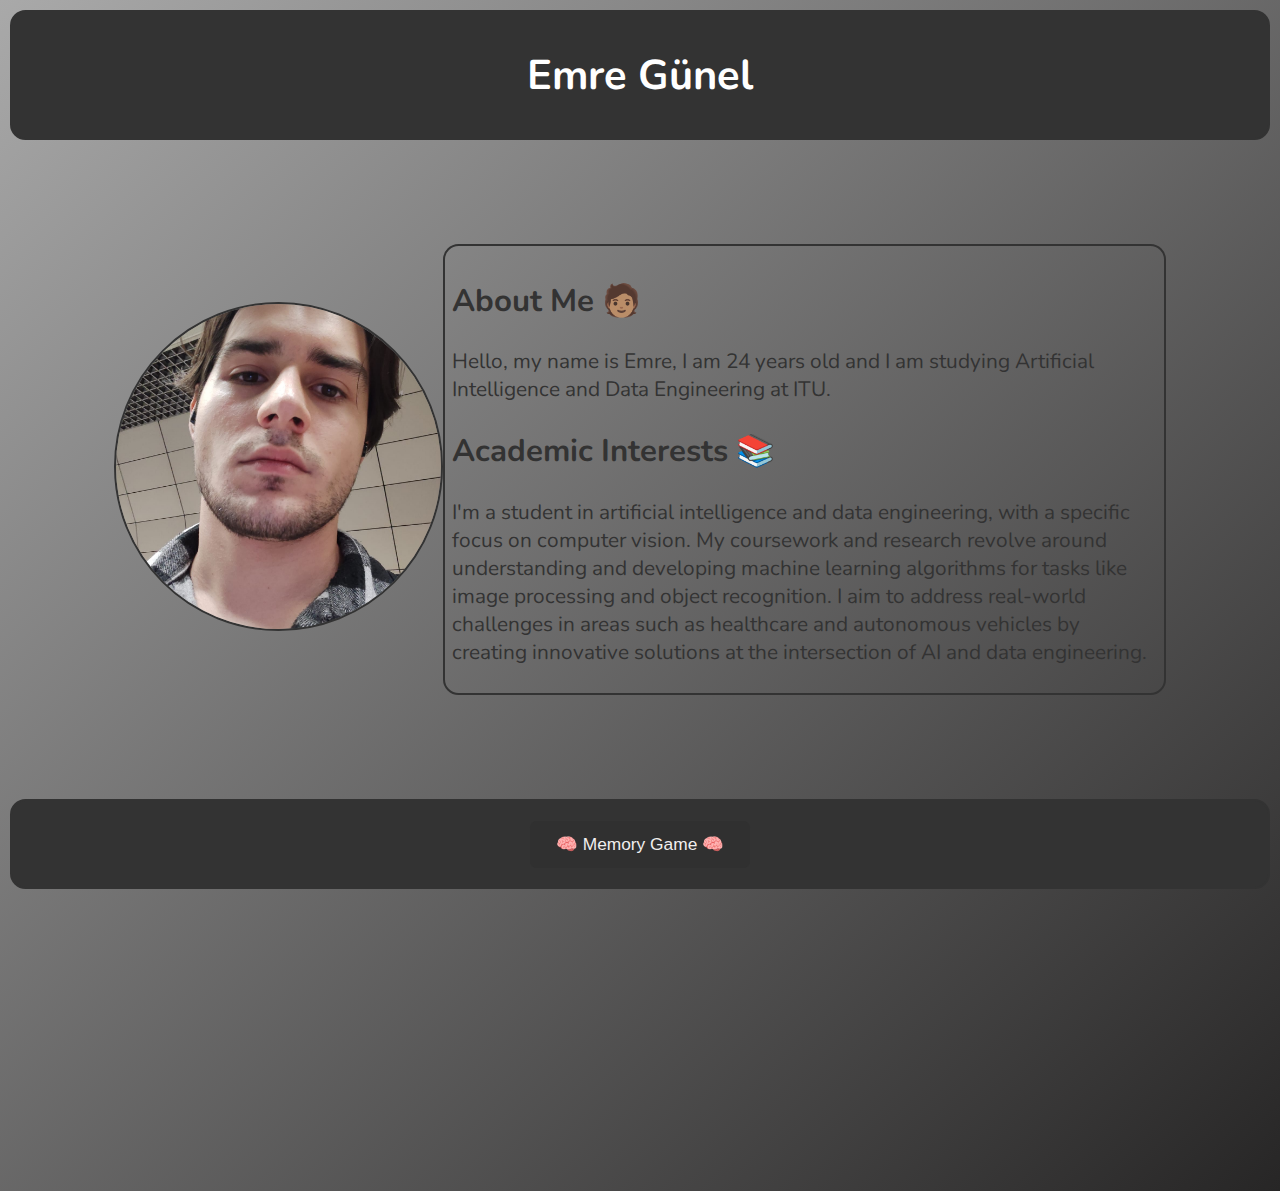
<file: index.html>
<!DOCTYPE html>
<html lang="en">
<head>
    <meta charset="UTF-8">
    <meta name="viewport" content="width=device-width, initial-scale=1.0">
    <link rel="stylesheet" href="style.css">
    <title>Personal Website</title>
</head>
<body>
    <header>
        <h1>Emre Günel</h1>
    </header>
    <section id="about">
        <div id="profile-picture">
            
            <img src="photos\photo.jpeg" alt="Your Name">
        </div>
        <div id="bio">
            <h2>About Me 🧑🏽</h2>
            <p>
                Hello, my name is Emre, I am 24 years old and I am studying Artificial Intelligence and Data Engineering at ITU.
            </p>
            <h2>Academic Interests 📚</h2>
            <p>
                I'm a student in artificial intelligence and data engineering, with a specific focus on computer vision. My coursework and research revolve around understanding and developing machine learning algorithms for tasks like image processing and object recognition. I aim to address real-world challenges in areas such as healthcare and autonomous vehicles by creating innovative solutions at the intersection of AI and data engineering.
            </p>
        </div>
    </section>
    <footer>
        <nav>   
           <a href="memory-game.html" class="button-link">
                <button type="button" class="button">🧠 Memory Game 🧠</button>
           </a>
        </nav>
    </footer>
</body>
</html>
</file>
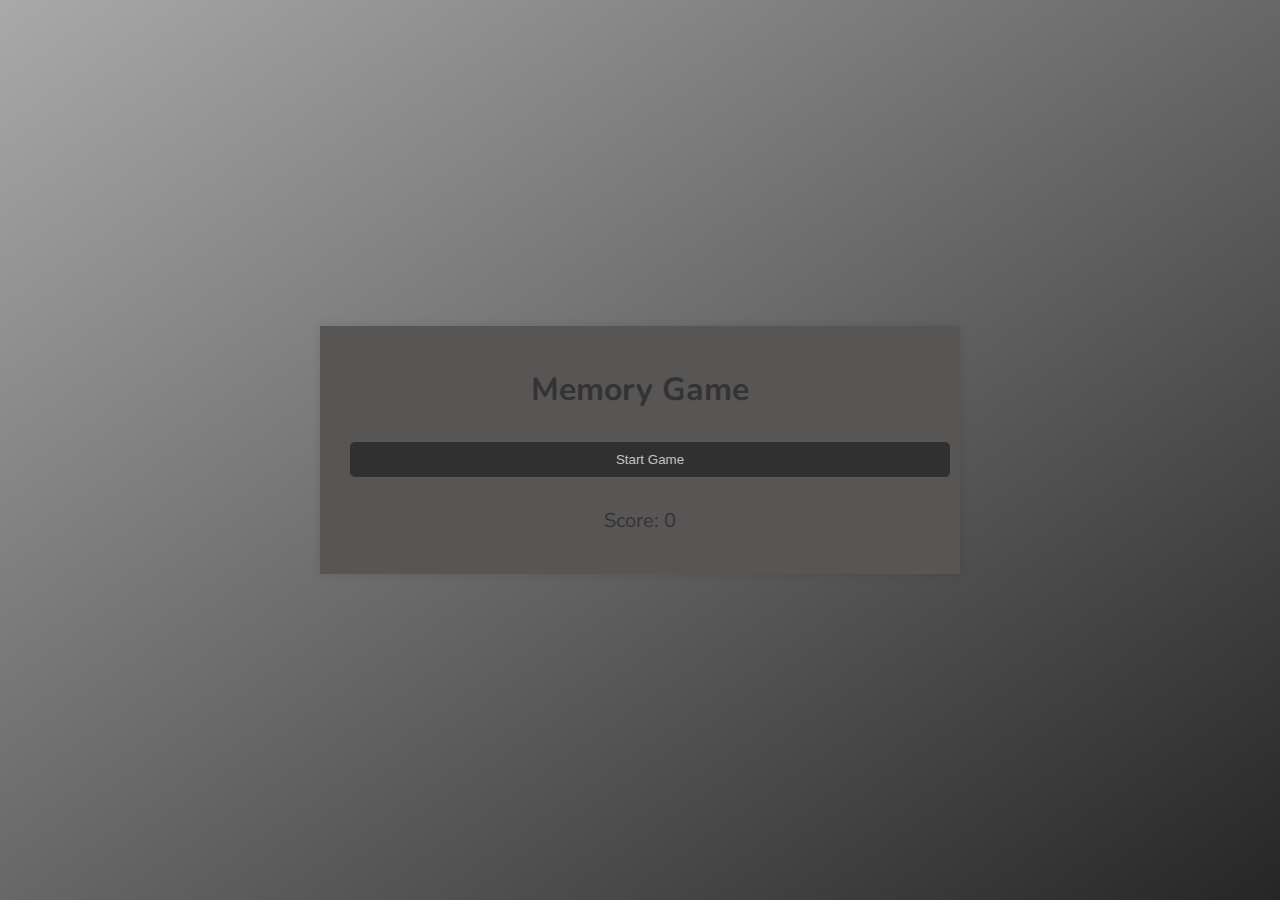
<file: memory-game.html>
<!DOCTYPE html>
<html>
<head>
    <title>Memory Game</title>
    <link rel="stylesheet" type="text/css" href="style-memory-game.css">
</head>
<body>
    <div id="game-container">
        <h1>Memory Game</h1>
        <button id="start-button">Start Game</button>
        <button id="restart-button" onclick="window.location.reload();" style="display: none;">Restart</button>
        <div id="score-container">Score: <span id="score">0</span></div>
        <div id="cards-container">
            <!-- Card images will be loaded here by JavaScript -->
        </div>        
    </div>
    <script src="script.js"></script>
</body>
</html>
</file>
<file: style.css>
@import url('https://fonts.googleapis.com/css2?family=Nunito&display=swap');

body {
  zoom: 1.3;  
  height: 100vh;
  font-family: 'Nunito', sans-serif;
  color: #333;
  background-image: linear-gradient(to top left, #272626 0%, #a9a9a9 100%)
}

header {
  background-color: #333;
  color: #ffffff;
  text-align: center;
  border: 2px solid #333;
  border-radius: 12px;
  padding: 5px;
}

#about {
  display: flex;
  justify-content: space-around;
  align-items: center;
  padding: 5em;
}

#profile-picture img {
  border-color: #333;
  border: 2px solid #333;
  position: top;
  border-radius: 50%;
  left: 50%;
  width: 250px;
  height: 250px;
  object-fit: cover;
}

#bio {
  max-width: 600px;
  border: 2px solid #333;
  border-radius: 12px;
  padding: 5px;
}

footer {
  background-color: #333;
  color: #ffffff;
  text-align: center;
  border: 2px solid #333;
  border-radius: 12px;
  padding: 5px;
}

footer nav button {
  margin: 10px;
  padding: 10px 20px;
  border: none;
  border-radius: 5px;
  background-color: rgb(48, 48, 48);
  color: rgb(241, 238, 238);
  cursor: pointer;
  transition: background-color 0.3s ease;
}

nav a {
  text-decoration: none;
  color: #fff;
  font-weight: bold;
}
</file>
<file: style-memory-game.css>
@import url('https://fonts.googleapis.com/css2?family=Nunito&display=swap');

body {
    height: 100vh;
    margin: 0; 
    display: flex;
    align-items: center; 
    justify-content: center; 
    font-family: 'Nunito', sans-serif;
    color: #333;
    background-image: linear-gradient(to top left, #272626 0%, #a9a9a9 100%);
    text-align: center;
}

#game-container {
    width: 600px;
    padding: 20px;
    background-color: #585555;
    box-shadow: 0 0 10px rgba(0, 0, 0, 0.1);
}

#cards-container {
    display: grid;
    grid-template-columns: repeat(5, 1fr);
    gap: 10px;
    margin-top: 20px;
}

.card {
    border: 2px solid #ddd;
    border-radius: 10px;
    padding: 10px;
    background-color: #f9f9f9;
    cursor: pointer;
    transition: transform 0.3s ease;
}

.card img {
    max-width: 100%;
    height: auto;
    border-radius: 5px;
}

.card:hover {
    transform: scale(1.1);
}

button {
    margin: 10px;
    padding: 10px 20px;
    border: none;
    border-radius: 5px;
    background-color: rgb(48, 48, 48);
    color: rgb(199, 194, 194);
    cursor: pointer;
    transition: background-color 0.3s ease;
    justify-content: center;
    width: 100%;

}


button:hover {
    background-color: #0056b3;
}

#score-container {
    margin: 20px 0;
    font-size: 20px;
}
</file>
